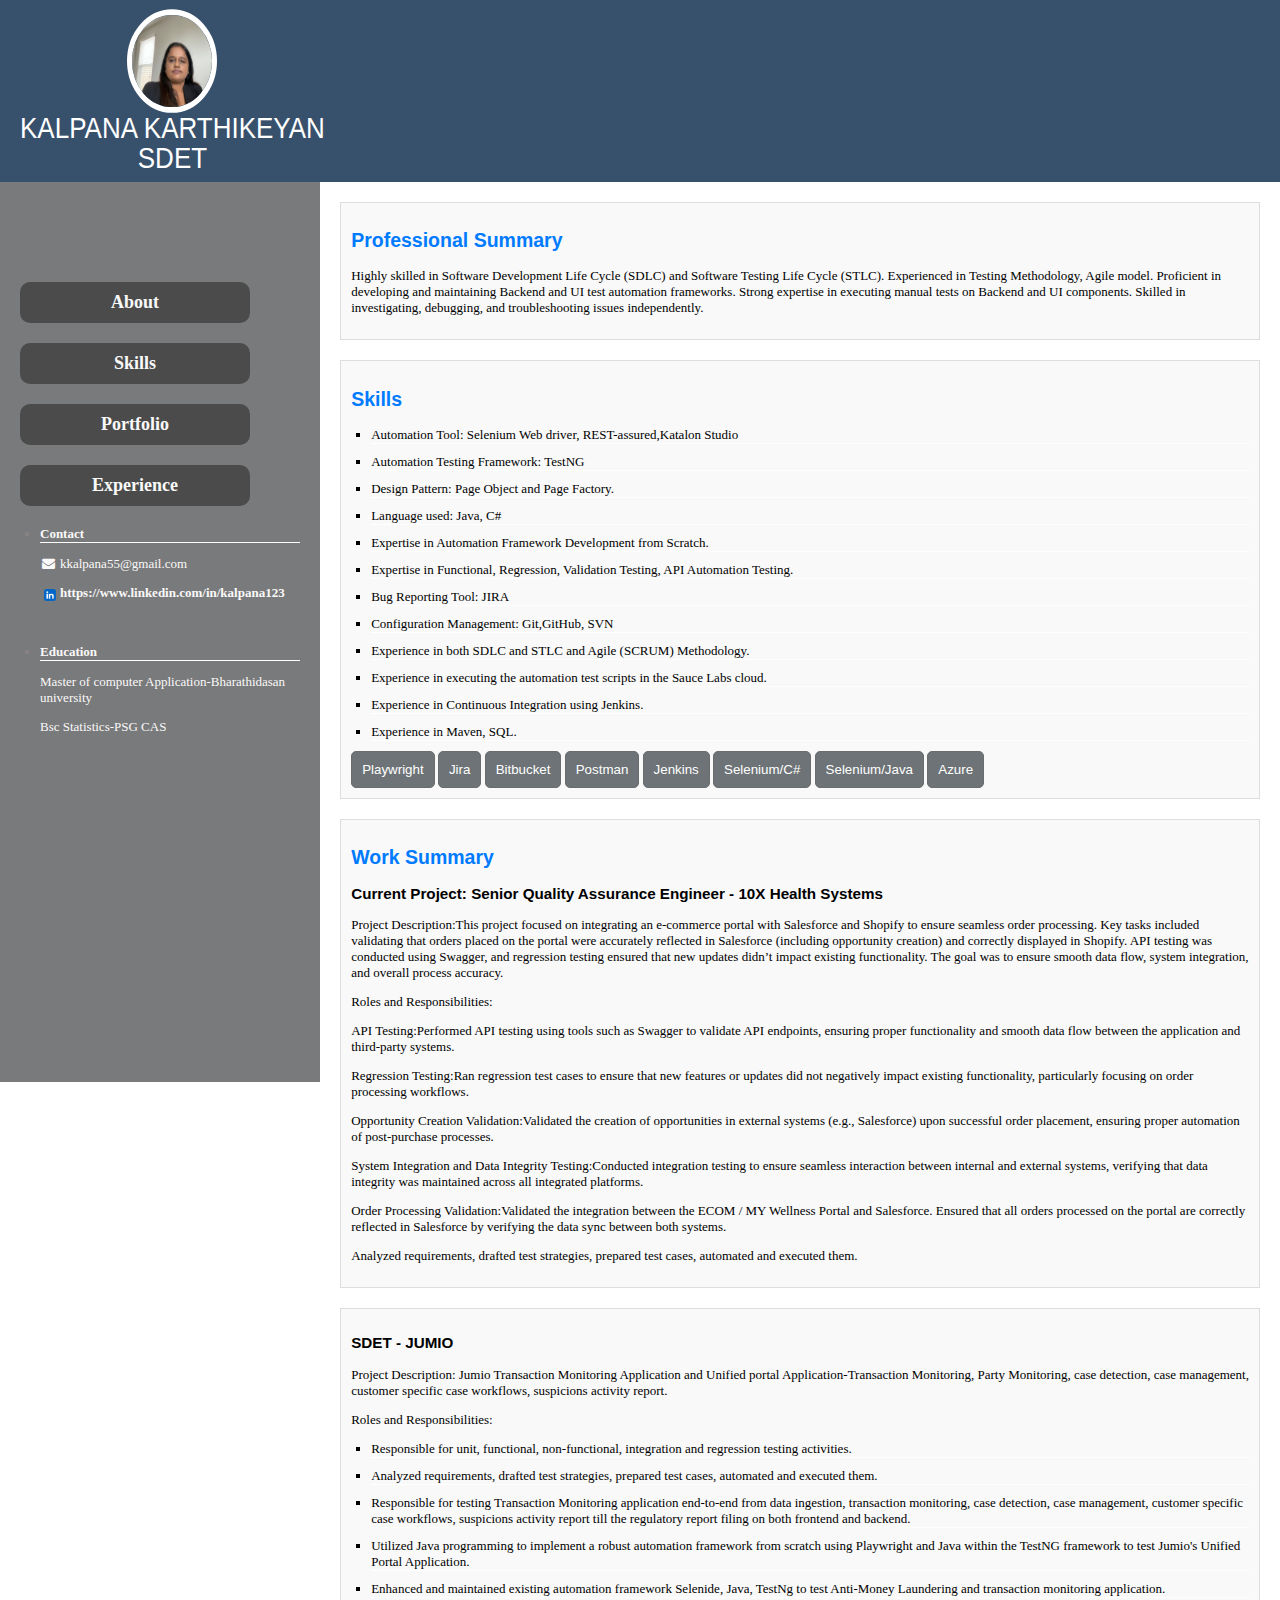
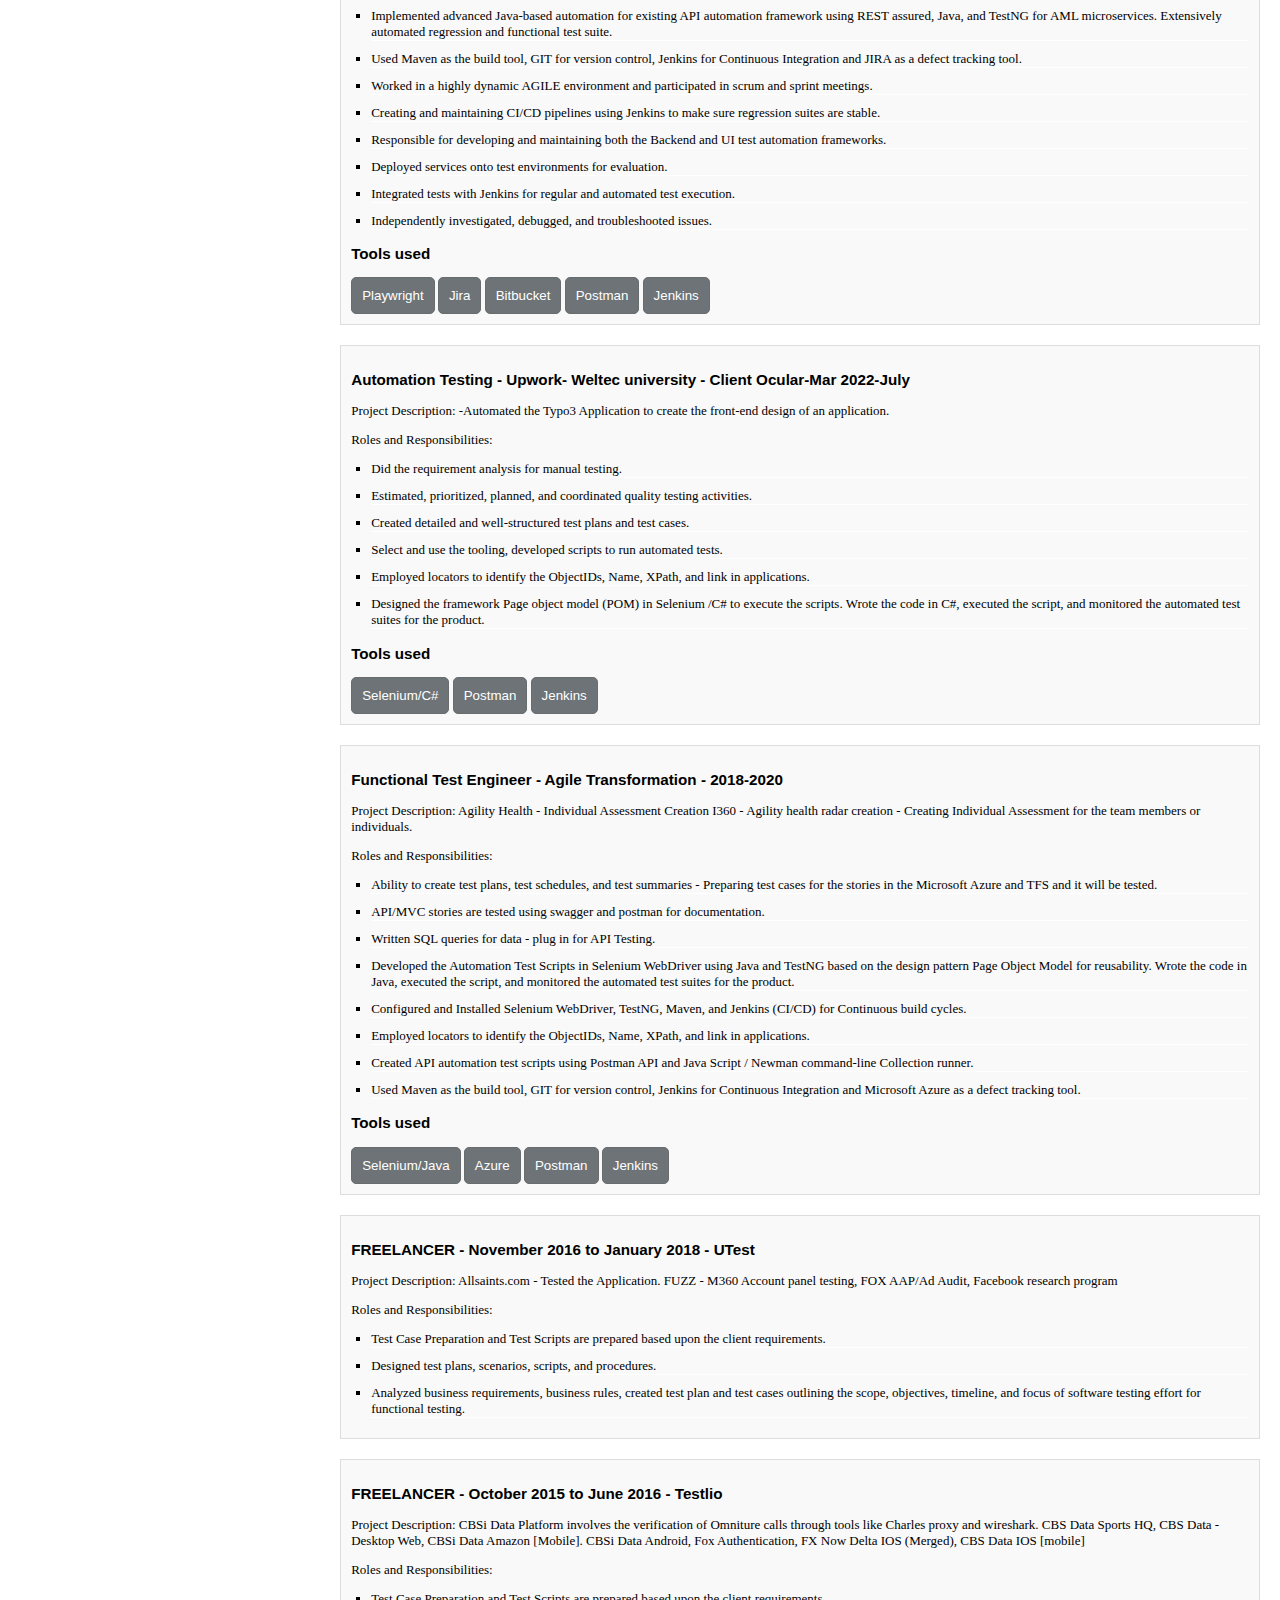
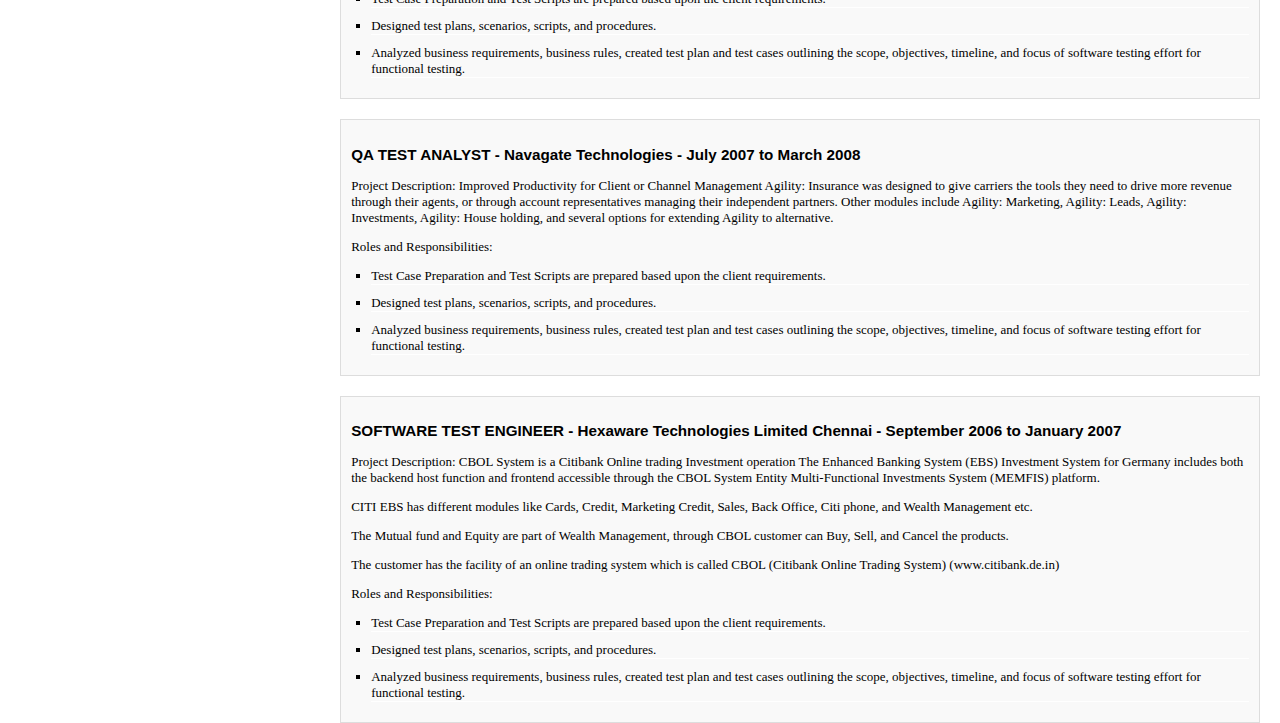
<file: index.html>
<!DOCTYPE html>
<html lang="en">
<head>
    <meta charset="UTF-8">
    <meta name="viewport" content="width=device-width, initial-scale=1.0">
    <link href="style.css" rel="stylesheet">
    <link rel="stylesheet" href="https://cdnjs.cloudflare.com/ajax/libs/font-awesome/4.7.0/css/font-awesome.min.css">

    <title>Kalpana Karthikeyan - Resume</title>
    <style>
       
        .header {
            background-color: #37506c;
            color: #fff;
            text-align: center;
            padding: 20px;
        }
        
        .section {
            margin: 20px;
            padding: 10px;
            border: 1px solid #ddd;
            background-color: #f9f9f9;
        }
        h2 {
            color: #007BFF;
        }
        ul {
            list-style-type: square;
            margin-left: 20px;
        }
    </style>
   
</head>
<body>
<page>
  
    <div class="header" >
        <h1>
            <img src="kalpana.jpg" alt="Kalpana's Image" style="display: block; margin: 0 auto;text-align: center;  border-radius: 50%;"> 
            Kalpana Karthikeyan<br>
            SDET
        </h1>
      
           
        
    </div>


    <div class="container">
      
        
    <div class="container">
        <!-- Sidebar menu -->
        <div class="sidebar" id="sidebar">
        
            <div class="menu-toggle" onclick="toggleMenu()">
                
                  
                </div>
                <div class="menu-items" id="menuItems">
                    <br>  <br>  <br>  <br>  <br>
                    <a class="nav-link" href="#" onclick="showContent('about')" style="color:#f9f9f9" >About</a>
                    <a class="nav-link" href="#" onclick="showContent('skills')" style="color:#f9f9f9" >Skills</a>
                    <a class="nav-link" href="#" onclick="showContent('portfolio')" style="color:#f9f9f9">Portfolio</a>
                    <a class="nav-link" href="#" onclick="showContent('experience')" style="color:#f9f9f9">Experience</a>
                </div>

                <ul class="menu.special-list">
                    <li ><a style="color:#f9f9f9"href="#">Contact</a></li>
                    <p style="color:#f9f9f9"><i class="fa fa-envelope fa-fw w3-margin-right w3-large w3-text-teal"></i> kkalpana55@gmail.com</p>
                    <p style="color: #f9f9f9; display: flex; align-items: left; flex-direction: row;">
                         <img style="border: none; width: 20px; height: 20px; margin-right: 0px;" src="linkedin-logo-linkedin-icon-transparent-free-png.webp" alt="LinkedIn Icon">
                        <a href="https://www.linkedin.com/in/kalpana123" target="_blank" style="color: #f9f9f9; text-decoration: none ; overflow-wrap: break-word;">https://www.linkedin.com/in/kalpana123</a>
                    </p>
                    <li><a style="color:#f9f9f9" href="#">Education</a></li>
                    <p style="color:#f9f9f9" >  Master of computer Application-Bharathidasan university</p>
                    <p style="color:#f9f9f9" >Bsc Statistics-PSG CAS</p>
                    </ul>
            </div>
     

<script>
    function toggleMenu() {
    var sidebar = document.getElementById("sidebar");
    sidebar.classList.toggle("open");
}
</script>
     

   
        <div id="content-container">
            
                <div class="section">
                    <p><h2>Professional Summary</h2>
                               
                        Highly skilled in Software Development Life Cycle (SDLC) and Software Testing Life Cycle (STLC).
                        Experienced in Testing Methodology, Agile model. Proficient in developing and maintaining Backend and UI test automation frameworks.
                        Strong expertise in executing manual tests on Backend and UI components. Skilled in investigating, debugging, and troubleshooting issues independently.
                    </p>
                </div>
                    <div class="section">
                    <h2>Skills</h2>
                    <ul>
                        <li>Automation Tool: Selenium Web driver, REST-assured,Katalon Studio</li>
                        <li>Automation Testing Framework: TestNG</li>
                        <li>Design Pattern: Page Object and Page Factory.</li>
                        <li>Language used: Java, C#</li>
                        <li>Expertise in Automation Framework Development from Scratch.</li>
                        <li>Expertise in Functional, Regression, Validation Testing, API Automation Testing.</li>
                        <li>Bug Reporting Tool: JIRA</li>
                        <li>Configuration Management: Git,GitHub, SVN</li>
                        <li>Experience in both SDLC and STLC and Agile (SCRUM) Methodology.</li>
                        <li>Experience in executing the automation test scripts in the Sauce Labs cloud.</li>
                        <li>Experience in Continuous Integration using Jenkins.</li>
                        <li>Experience in Maven, SQL.</li>
                    </ul> 
                                                                      
                            
                             
                            <button class="icon-button experience-item">
                                Playwright
                            </button>
                                <button class="icon-button experience-item">
                              Jira
                            </button>
                                <button class="icon-button experience-item">
                              Bitbucket
                            </button>
                            <button class="icon-button experience-item">
                              Postman
                            </button>
                            <button class="icon-button experience-item">
                              Jenkins
                            </button>
                            <button class="icon-button experience-item">
                                 Selenium/C#
                            </button>
                            <button class="icon-button experience-item">
                                Selenium/Java
                            </button>
                                <button class="icon-button experience-item">
                               Azure
                            </button>
                                                   
                        </ul>
                                          
                    </div>
                    <div class="section">
                    <h2>Work Summary</h2>  
                    <h3>Current Project: Senior Quality Assurance Engineer - 10X Health Systems</h3>
                                <p>Project Description:This project focused on integrating an e-commerce portal with Salesforce and Shopify to ensure seamless order processing. Key tasks included validating that orders placed on the portal were accurately reflected in Salesforce (including opportunity creation) and correctly displayed in Shopify. API testing was conducted using Swagger, and regression testing ensured that new updates didn’t impact existing functionality. The goal was to ensure smooth data flow, system integration, and overall process accuracy.
                                 </p>
                                <p>Roles and Responsibilities:</p>
                                <p>API Testing:Performed API testing using tools such as Swagger to validate API endpoints, ensuring proper functionality and smooth data flow between the application and third-party systems.</p>
                                <p>Regression Testing:Ran regression test cases to ensure that new features or updates did not negatively impact existing functionality, particularly focusing on order processing workflows.</p>
                                 <p>Opportunity Creation Validation:Validated the creation of opportunities in external systems (e.g., Salesforce) upon successful order placement, ensuring proper automation of post-purchase processes.</p>   
                                 <p>System Integration and Data Integrity Testing:Conducted integration testing to ensure seamless interaction between internal and external systems, verifying that data integrity was maintained across all integrated platforms.</p>   
                             
            <p>Order Processing Validation:Validated the integration between the ECOM / MY Wellness Portal and Salesforce. Ensured that all orders processed on the portal are correctly reflected in Salesforce by verifying the data sync between both systems.</p>
            <p>Analyzed requirements, drafted test strategies, prepared test cases, automated and executed them.</p>
            
         
            
                            </div>   <div class="section" >                         
                                     <h3>SDET - JUMIO</h3>
                                <p>Project Description: Jumio Transaction Monitoring Application and Unified portal Application-Transaction Monitoring, Party Monitoring, case detection, case management, customer specific case workflows, suspicions activity report.</p>
                                <p>Roles and Responsibilities:</p>
                    <ul>
                    <li>Responsible for unit, functional, non-functional, integration and regression testing activities.</li>
            <li>Analyzed requirements, drafted test strategies, prepared test cases, automated and executed them.</li>
            <li>Responsible for testing Transaction Monitoring application end-to-end from data ingestion, transaction monitoring, case detection, case management, customer specific case workflows, suspicions activity report till the regulatory report filing on both frontend and backend.</li>
            <li>Utilized Java programming to implement a robust automation framework from scratch using Playwright and Java within the TestNG framework to test Jumio's Unified Portal Application.</li>
            <li>Enhanced and maintained existing automation framework Selenide, Java, TestNg to test Anti-Money Laundering and transaction monitoring application.</li>
            <li>Implemented advanced Java-based automation for existing API automation framework using REST assured, Java, and TestNG for AML microservices. Extensively automated regression and functional test suite.</li>
            <li>Used Maven as the build tool, GIT for version control, Jenkins for Continuous Integration and JIRA as a defect tracking tool.</li>
            <li>Worked in a highly dynamic AGILE environment and participated in scrum and sprint meetings.</li>
            <li>Creating and maintaining CI/CD pipelines using Jenkins to make sure regression suites are stable.</li>
            <li>Responsible for developing and maintaining both the Backend and UI test automation frameworks.</li>
            <li>Deployed services onto test environments for evaluation.</li>
            <li>Integrated tests with Jenkins for regular and automated test execution.</li>
            <li>Independently investigated, debugged, and troubleshooted issues.</li>
        </ul>
            <h3>Tools used</h3>
            <button class="icon-button experience-item">
               Playwright
            </button>
                <button class="icon-button experience-item">
               Jira
            </button>
                <button class="icon-button experience-item">
               Bitbucket
            </button>
            <button class="icon-button experience-item">
                 Postman
            </button>
            <button class="icon-button experience-item">
               Jenkins
            </button>
        </div>



            <div class="section" >
        
        <h3>Automation Testing - Upwork- Weltec university - Client Ocular-Mar 2022-July</h3>
        <p>Project Description: -Automated the Typo3 Application to create the front-end design of an application.</p>
        <p>Roles and Responsibilities:</p>
        <ul>
            <li>Did the requirement analysis for manual testing.</li>
            <li>Estimated, prioritized, planned, and coordinated quality testing activities.</li>
            <li>Created detailed and well-structured test plans and test cases.</li>
            <li>Select and use the tooling, developed scripts to run automated tests.</li>
            <li>Employed locators to identify the ObjectIDs, Name, XPath, and link in applications.</li>
            <li>Designed the framework Page object model (POM) in Selenium /C# to execute the scripts. Wrote the code in C#, executed the script, and monitored the automated test suites for the product.</li>
        </ul>
        <h3>Tools used</h3>
        <button class="icon-button experience-item">
            Selenium/C#
        </button>
          
        <button class="icon-button experience-item">
          Postman
        </button>
        <button class="icon-button experience-item">
          Jenkins
        </button>
    </div>

    <div class="section">
        <h3>Functional Test Engineer - Agile Transformation - 2018-2020</h3>
        <p>Project Description: Agility Health - Individual Assessment Creation I360 -  Agility health radar creation - Creating Individual Assessment for the team members or individuals.</p>
        <p>Roles and Responsibilities:</p>
        <ul>
            <li>Ability to create test plans, test schedules, and test summaries - Preparing test cases for the stories in the Microsoft Azure and TFS and it will be tested.</li>
            <li>API/MVC stories are tested using swagger and postman for documentation.</li>
            <li>Written SQL queries for data - plug in for API Testing.</li>
            <li>Developed the Automation Test Scripts in Selenium WebDriver using Java and TestNG based on the design pattern Page Object Model for reusability. Wrote the code in Java, executed the script, and monitored the automated test suites for the product.</li>
            <li>Configured and Installed Selenium WebDriver, TestNG, Maven, and Jenkins (CI/CD) for Continuous build cycles.</li>
            <li>Employed locators to identify the ObjectIDs, Name, XPath, and link in applications.</li>
            <li>Created API automation test scripts using Postman API and Java Script / Newman command-line Collection runner.</li>
            <li>Used Maven as the build tool, GIT for version control, Jenkins for Continuous Integration and Microsoft Azure as a defect tracking tool.</li>
        </ul>
        <h3>Tools used</h3>
        <button class="icon-button experience-item">
           Selenium/Java
        </button>
            <button class="icon-button experience-item">
           Azure
        </button>
        <button class="icon-button experience-item">
             Postman
        </button>
        <button class="icon-button experience-item">
        Jenkins
    </div>
</page>
<page>
    <div class="section">
        <h3>FREELANCER - November 2016 to January 2018 - UTest</h3>
        <p>Project Description: Allsaints.com - Tested the Application. FUZZ - M360 Account panel testing, FOX AAP/Ad Audit, Facebook research program</p>
        <p>Roles and Responsibilities:</p>
        <ul>
            <li>Test Case Preparation and Test Scripts are prepared based upon the client requirements.</li>
            <li>Designed test plans, scenarios, scripts, and procedures.</li>
            <li>Analyzed business requirements, business rules, created test plan and test cases outlining the scope, objectives, timeline, and focus of software testing effort for functional testing.</li>
        </ul>
    </div>
    <div class="section">
        <h3>FREELANCER - October 2015 to June 2016 - Testlio</h3>
        <p>Project Description: CBSi Data Platform involves the verification of Omniture calls through tools like Charles proxy and wireshark. CBS Data Sports HQ, CBS Data - Desktop Web, CBSi Data Amazon [Mobile]. CBSi Data Android, Fox Authentication, FX Now Delta IOS (Merged), CBS Data IOS [mobile]</p>
        <p>Roles and Responsibilities:</p>
        <ul>
            <li>Test Case Preparation and Test Scripts are prepared based upon the client requirements.</li>
            <li>Designed test plans, scenarios, scripts, and procedures.</li>
            <li>Analyzed business requirements, business rules, created test plan and test cases outlining the scope, objectives, timeline, and focus of software testing effort for functional testing.</li>
        </ul>
    </div>
    <div class="section">
        <h3>QA TEST ANALYST - Navagate Technologies - July 2007 to March 2008</h3>
        <p>Project Description: Improved Productivity for Client or Channel Management Agility: Insurance was designed to give carriers the tools they need to drive more revenue through their agents, or through account representatives managing their independent partners. Other modules include Agility: Marketing, Agility: Leads, Agility: Investments, Agility: House holding, and several options for extending Agility to alternative.</p>
        <p>Roles and Responsibilities:</p>
        <ul>
            <li>Test Case Preparation and Test Scripts are prepared based upon the client requirements.</li>
            <li>Designed test plans, scenarios, scripts, and procedures.</li>
            <li>Analyzed business requirements, business rules, created test plan and test cases outlining the scope, objectives, timeline, and focus of software testing effort for functional testing.</li>
        </ul>
    </div>
    <div class="section">
        <h3>SOFTWARE TEST ENGINEER - Hexaware Technologies Limited Chennai - September 2006 to January 2007</h3>
        <p>Project Description: CBOL System is a Citibank Online trading Investment operation The Enhanced Banking System (EBS) Investment System for Germany includes both the backend host function and frontend accessible through the CBOL System Entity Multi-Functional Investments System (MEMFIS) platform.</p>
        <p>CITI EBS has different modules like Cards, Credit, Marketing Credit, Sales, Back Office, Citi phone, and Wealth Management etc.</p>
        <p>The Mutual fund and Equity are part of Wealth Management, through CBOL customer can Buy, Sell, and Cancel the products.</p>
        <p>The customer has the facility of an online trading system which is called CBOL (Citibank Online Trading System) (www.citibank.de.in)</p>
        <p>Roles and Responsibilities:</p>
        <ul>
            <li>Test Case Preparation and Test Scripts are prepared based upon the client requirements.</li>
            <li>Designed test plans, scenarios, scripts, and procedures.</li>
            <li>Analyzed business requirements, business rules, created test plan and test cases outlining the scope, objectives, timeline, and focus of software testing effort for functional testing.</li>
        </ul>  
                       
                    
</div>
</div>
</div>
                <script>
                    function showContent(page) {
                        var contentContainer = document.getElementById('content-container');
                        var content = '';
            
                        switch (page) {
                           
                                                               
            
                            case 'skills':
                                content =   `
                                    <div class="section">
                                    <h2> Professional Skills<h2>
                                        <ul>
                                        <li>SQA Testing & Methodologies: <progress value="80" max="100"></progress></li>
                                         <li>QA & QC Standards: <progress value="75" max="100"></progress></li>
                                         <li>Testing Automation: <progress value="85" max="100"></progress></li>
                                        <li>Manual Testing: <progress value="90" max="100"></progress></li>
                                        <li>Troubleshooting: <progress value="80" max="100"></progress></li>
                                         <li>Complex Problem Solving: <progress value="80" max="100"></progress></li>
                                        <li>Designing Test Scripts: <progress value="85" max="100"></progress></li>
                                        <li>Test Results Analysis: <progress value="80" max="100"></progress></li>
                                        <li>End-to-End Testing: <progress value="80" max="100"></progress></li>
                                        </ul>
                                        </div>
                                         <div class="section">
                                        <h2>Core Technology skills</h2>                                                           
                                        <ul>
                                        <li>Automation Tool: Selenium Web driver, REST-assured.</li>
                                        <li>Automation Testing Framework: TestNG</li>
                                        <li>Design Pattern: Page Object and Page Factory.</li>
                                        <li>Language used: Java, C#</li>
                                        <li>Expertise in Automation Framework Development from Scratch.</li>
                                        <li>Expertise in Functional, Regression, Validation Testing, API Automation Testing.</li>
                                        <li>Bug Reporting Tool: JIRA</li>
                                        <li>Configuration Management: Git,Github, SVN</li>
                                        <li>Experience in both SDLC and STLC and Agile (SCRUM) Methodology.</li>
                                        <li>Experience in executing the automation test scripts in the Sauce Labs cloud.</li>
                                        <li>Experience in Continuous Integration using Jenkins.</li>
                                        <li>Experience in Maven, SQL.</li>
                                        </ul>
                             
                            <button class="icon-button experience-item">
                                Playwright
                            </button>
                                <button class="icon-button experience-item">
                              Jira
                            </button>
                                <button class="icon-button experience-item">
                              Bitbucket
                            </button>
                            <button class="icon-button experience-item">
                              Postman
                            </button>
                            <button class="icon-button experience-item">
                              Jenkins
                            </button>
                            <button class="icon-button experience-item">
                                 Selenium/C#
                            </button>
                            <button class="icon-button experience-item">
                                Selenium/Java
                            </button>
                                <button class="icon-button experience-item">
                               Azure
                            </button>
                            <button class="icon-button experience-item">
                               GITHUB
                            </button>
                            <button class="icon-button experience-item">
                               Javascript
                            </button>
                       
                        </ul>
                       </div>
                                    `;
                                break;
            
                            // Add more cases for other pages if needed
            
                            case 'portfolio':
                                content = ` 
                                <div class="section">
    <h2>Implemented automation framework from scratch using Playwright, Java</h2>
    <ul>
        <li>Responsible for testing Transaction Monitoring application end-to-end from data ingestion, transaction monitoring, case detection, case management, customer-specific case workflows, suspicions activity report till the regulatory report filing on both frontend and backend.</li>
    </ul>
    <img src="jumioscreenshot.png" height="5px" width="10px" alt="Screenshot">
</div>

<div class="section">
    <h2>Created test plans, test schedules, and test summaries - Prepared test cases for the stories in Microsoft Azure and TFS, and it will be tested.</h2>
    <ul>
        <li>API/MVC stories are tested using Swagger and Postman for documentation.</li>
        <li>Written SQL queries for data - plug-in for API Testing.</li>
        <li>Developed the Automation Test Scripts in Selenium WebDriver using Java and TestNG based on the design pattern Page Object Model for reusability. Wrote the code in Java, executed the script, and monitored the automated test suites for the product.</li>
    </ul>
    <img src="agiletransformation.png" height="5px" width="10px" alt="Agile Transformation">
</div>
<div class="section">
    <h2> Certifications</h2>

    <img src="certificate1.jpg.png" height="5px" width="10px" alt="testingcerficates">
    <img src="certificate2.png" height="5px" width="10px" alt="testingcerficates">
    <img src="Github.jpg.png" height="5px" width="10px" alt="testingcerficates">
    <img src="certificate3.jpg.png" height="5px" width="10px" alt="testingcerficates">
   `;
                                
                             
                                break;

                            case 'experience':
                                content = ` <div class="section"> <h2>Work Summary</h2>    
                               
                                <h3>Current Project: Senior Quality Assurance Engineer - 10X Health Systems</h3>
                                <p>Project Description:This project focused on integrating an e-commerce portal with Salesforce and Shopify to ensure seamless order processing. Key tasks included validating that orders placed on the portal were accurately reflected in Salesforce (including opportunity creation) and correctly displayed in Shopify. API testing was conducted using Swagger, and regression testing ensured that new updates didn’t impact existing functionality. The goal was to ensure smooth data flow, system integration, and overall process accuracy.
                                 </p>
                                <p>Roles and Responsibilities:</p>
                                <p>API Testing:Performed API testing using tools such as Swagger to validate API endpoints, ensuring proper functionality and smooth data flow between the application and third-party systems.</p>
                                <p>Regression Testing:Ran regression test cases to ensure that new features or updates did not negatively impact existing functionality, particularly focusing on order processing workflows.</p>
                                 <p>Opportunity Creation Validation:Validated the creation of opportunities in external systems (e.g., Salesforce) upon successful order placement, ensuring proper automation of post-purchase processes.</p>   
                                 <p>System Integration and Data Integrity Testing:Conducted integration testing to ensure seamless interaction between internal and external systems, verifying that data integrity was maintained across all integrated platforms.</p>   
                             
            <p>Order Processing Validation:Validated the integration between the ECOM / MY Wellness Portal and Salesforce. Ensured that all orders processed on the portal are correctly reflected in Salesforce by verifying the data sync between both systems.</p>
            <p>Analyzed requirements, drafted test strategies, prepared test cases, automated and executed them.</p>
            
         
            
                            </div>   <div class="section" >                         
                                     <h3>SDET - JUMIO</h3>
                                <p>Project Description: Jumio Transaction Monitoring Application and Unified portal Application-Transaction Monitoring, Party Monitoring, case detection, case management, customer specific case workflows, suspicions activity report.</p>
                                <p>Roles and Responsibilities:</p>
                    <ul>
                    <li>Responsible for unit, functional, non-functional, integration and regression testing activities.</li>
            <li>Analyzed requirements, drafted test strategies, prepared test cases, automated and executed them.</li>
            <li>Responsible for testing Transaction Monitoring application end-to-end from data ingestion, transaction monitoring, case detection, case management, customer specific case workflows, suspicions activity report till the regulatory report filing on both frontend and backend.</li>
            <li>Utilized Java programming to implement a robust automation framework from scratch using Playwright and Java within the TestNG framework to test Jumio's Unified Portal Application.</li>
            <li>Enhanced and maintained existing automation framework Selenide, Java, TestNg to test Anti-Money Laundering and transaction monitoring application.</li>
            <li>Implemented advanced Java-based automation for existing API automation framework using REST assured, Java, and TestNG for AML microservices. Extensively automated regression and functional test suite.</li>
            <li>Used Maven as the build tool, GIT for version control, Jenkins for Continuous Integration and JIRA as a defect tracking tool.</li>
            <li>Worked in a highly dynamic AGILE environment and participated in scrum and sprint meetings.</li>
            <li>Creating and maintaining CI/CD pipelines using Jenkins to make sure regression suites are stable.</li>
            <li>Responsible for developing and maintaining both the Backend and UI test automation frameworks.</li>
            <li>Deployed services onto test environments for evaluation.</li>
            <li>Integrated tests with Jenkins for regular and automated test execution.</li>
            <li>Independently investigated, debugged, and troubleshooted issues.</li>
        </ul>
            <h3>Tools used</h3>
            <button class="icon-button experience-item">
               Playwright
            </button>
                <button class="icon-button experience-item">
               Jira
            </button>
                <button class="icon-button experience-item">
               Bitbucket
            </button>
            <button class="icon-button experience-item">
                 Postman
            </button>
            <button class="icon-button experience-item">
               Jenkins
            </button>
        </div>



            <div class="section" >
        
        <h3>Automation Testing - Upwork- Weltec university - Client Ocular-Mar 2022-July</h3>
        <p>Project Description: -Automated the Typo3 Application to create the front-end design of an application.</p>
        <p>Roles and Responsibilities:</p>
        <ul>
            <li>Did the requirement analysis for manual testing.</li>
            <li>Estimated, prioritized, planned, and coordinated quality testing activities.</li>
            <li>Created detailed and well-structured test plans and test cases.</li>
            <li>Select and use the tooling, developed scripts to run automated tests.</li>
            <li>Employed locators to identify the ObjectIDs, Name, XPath, and link in applications.</li>
            <li>Designed the framework Page object model (POM) in Selenium /C# to execute the scripts. Wrote the code in C#, executed the script, and monitored the automated test suites for the product.</li>
        </ul>
        <h3>Tools used</h3>
        <button class="icon-button experience-item">
            Selenium/C#
        </button>
          
        <button class="icon-button experience-item">
          Postman
        </button>
        <button class="icon-button experience-item">
          Jenkins
        </button>
    </div>

    <div class="section">
        <h3>Functional Test Engineer - Agile Transformation - 2018-2020</h3>
        <p>Project Description: Agility Health - Individual Assessment Creation I360 -  Agility health radar creation - Creating Individual Assessment for the team members or individuals.</p>
        <p>Roles and Responsibilities:</p>
        <ul>
            <li>Ability to create test plans, test schedules, and test summaries - Preparing test cases for the stories in the Microsoft Azure and TFS and it will be tested.</li>
            <li>API/MVC stories are tested using swagger and postman for documentation.</li>
            <li>Written SQL queries for data - plug in for API Testing.</li>
            <li>Developed the Automation Test Scripts in Selenium WebDriver using Java and TestNG based on the design pattern Page Object Model for reusability. Wrote the code in Java, executed the script, and monitored the automated test suites for the product.</li>
            <li>Configured and Installed Selenium WebDriver, TestNG, Maven, and Jenkins (CI/CD) for Continuous build cycles.</li>
            <li>Employed locators to identify the ObjectIDs, Name, XPath, and link in applications.</li>
            <li>Created API automation test scripts using Postman API and Java Script / Newman command-line Collection runner.</li>
            <li>Used Maven as the build tool, GIT for version control, Jenkins for Continuous Integration and Microsoft Azure as a defect tracking tool.</li>
        </ul>
        <h3>Tools used</h3>
        <button class="icon-button experience-item">
           Selenium/Java
        </button>
            <button class="icon-button experience-item">
           Azure
        </button>
        <button class="icon-button experience-item">
             Postman
        </button>
        <button class="icon-button experience-item">
        Jenkins
    </div>
</page>
<page>
    <div class="section">
        <h3>FREELANCER - November 2016 to January 2018 - UTest</h3>
        <p>Project Description: Allsaints.com - Tested the Application. FUZZ - M360 Account panel testing, FOX AAP/Ad Audit, Facebook research program</p>
        <p>Roles and Responsibilities:</p>
        <ul>
            <li>Test Case Preparation and Test Scripts are prepared based upon the client requirements.</li>
            <li>Designed test plans, scenarios, scripts, and procedures.</li>
            <li>Analyzed business requirements, business rules, created test plan and test cases outlining the scope, objectives, timeline, and focus of software testing effort for functional testing.</li>
        </ul>
    </div>
    <div class="section">
        <h3>FREELANCER - October 2015 to June 2016 - Testlio</h3>
        <p>Project Description: CBSi Data Platform involves the verification of Omniture calls through tools like Charles proxy and wireshark. CBS Data Sports HQ, CBS Data - Desktop Web, CBSi Data Amazon [Mobile]. CBSi Data Android, Fox Authentication, FX Now Delta IOS (Merged), CBS Data IOS [mobile]</p>
        <p>Roles and Responsibilities:</p>
        <ul>
            <li>Test Case Preparation and Test Scripts are prepared based upon the client requirements.</li>
            <li>Designed test plans, scenarios, scripts, and procedures.</li>
            <li>Analyzed business requirements, business rules, created test plan and test cases outlining the scope, objectives, timeline, and focus of software testing effort for functional testing.</li>
        </ul>
    </div>
    <div class="section">
        <h3>QA TEST ANALYST - Navagate Technologies - July 2007 to March 2008</h3>
        <p>Project Description: Improved Productivity for Client or Channel Management Agility: Insurance was designed to give carriers the tools they need to drive more revenue through their agents, or through account representatives managing their independent partners. Other modules include Agility: Marketing, Agility: Leads, Agility: Investments, Agility: House holding, and several options for extending Agility to alternative.</p>
        <p>Roles and Responsibilities:</p>
        <ul>
            <li>Test Case Preparation and Test Scripts are prepared based upon the client requirements.</li>
            <li>Designed test plans, scenarios, scripts, and procedures.</li>
            <li>Analyzed business requirements, business rules, created test plan and test cases outlining the scope, objectives, timeline, and focus of software testing effort for functional testing.</li>
        </ul>
    </div>
    <div class="section">
        <h3>SOFTWARE TEST ENGINEER - Hexaware Technologies Limited Chennai - September 2006 to January 2007</h3>
        <p>Project Description: CBOL System is a Citibank Online trading Investment operation The Enhanced Banking System (EBS) Investment System for Germany includes both the backend host function and frontend accessible through the CBOL System Entity Multi-Functional Investments System (MEMFIS) platform.</p>
        <p>CITI EBS has different modules like Cards, Credit, Marketing Credit, Sales, Back Office, Citi phone, and Wealth Management etc.</p>
        <p>The Mutual fund and Equity are part of Wealth Management, through CBOL customer can Buy, Sell, and Cancel the products.</p>
        <p>The customer has the facility of an online trading system which is called CBOL (Citibank Online Trading System) (www.citibank.de.in)</p>
        <p>Roles and Responsibilities:</p>
        <ul>
            <li>Test Case Preparation and Test Scripts are prepared based upon the client requirements.</li>
            <li>Designed test plans, scenarios, scripts, and procedures.</li>
            <li>Analyzed business requirements, business rules, created test plan and test cases outlining the scope, objectives, timeline, and focus of software testing effort for functional testing.</li>
        </ul>
    </div>
</div>
</div> `;


                                break;
                                case 'about':
                                content = `<div class="section"><p><h2>Professional Summary</h2>
                                
                                        Highly skilled in Software Development Life Cycle (SDLC) and Software Testing Life Cycle (STLC).
                                        Experienced in Testing Methodology, Agile model. Proficient in developing and maintaining Backend and UI test automation frameworks.
                                        Strong expertise in executing manual tests on Backend and UI components. Skilled in investigating, debugging, and troubleshooting issues independently.
                                    </p></div>
                                    <div class="section">
                                    <h2>Skills</h2>
                                    <ul>
                                        <li>Automation Tool: Selenium Web driver, REST-assured.</li>
                                        <li>Automation Testing Framework: TestNG</li>
                                        <li>Design Pattern: Page Object and Page Factory.</li>
                                        <li>Language used: Java, C#</li>
                                        <li>Expertise in Automation Framework Development from Scratch.</li>
                                        <li>Expertise in Functional, Regression, Validation Testing, API Automation Testing.</li>
                                        <li>Bug Reporting Tool: JIRA</li>
                                        <li>Configuration Management: Git, SVN</li>
                                        <li>Experience in both SDLC and STLC and Agile (SCRUM) Methodology.</li>
                                        <li>Experience in executing the automation test scripts in the Sauce Labs cloud.</li>
                                        <li>Experience in Continuous Integration using Jenkins.</li>
                                        <li>Experience in Maven, SQL.</li>
                                    </ul> 
                                    <button class="icon-button experience-item">
                                Playwright
                            </button>
                                <button class="icon-button experience-item">
                              Jira
                            </button>
                                <button class="icon-button experience-item">
                              Bitbucket
                            </button>
                            <button class="icon-button experience-item">
                              Postman
                            </button>
                            <button class="icon-button experience-item">
                              Jenkins
                            </button>
                            <button class="icon-button experience-item">
                                 Selenium/C#
                            </button>
                            <button class="icon-button experience-item">
                                Selenium/Java
                            </button>
                                <button class="icon-button experience-item">
                               Azure
                            </button>
                        </button>
                                <button class="icon-button experience-item">
                               GITHUB
                            </button>
                            <button class="icon-button experience-item">
                               Javascript
                            </button>
                                    </div>
                                    <div class="section">
                                    <h2>Work Summary</h2>    
                                       <h3>Current Project: Senior Quality Assurance Engineer - 10X Health Systems</h3>
                                <p>Project Description:This project focused on integrating an e-commerce portal with Salesforce and Shopify to ensure seamless order processing. Key tasks included validating that orders placed on the portal were accurately reflected in Salesforce (including opportunity creation) and correctly displayed in Shopify. API testing was conducted using Swagger, and regression testing ensured that new updates didn’t impact existing functionality. The goal was to ensure smooth data flow, system integration, and overall process accuracy.
                                 </p>
                                <p>Roles and Responsibilities:</p>
                                <p>API Testing:Performed API testing using tools such as Swagger to validate API endpoints, ensuring proper functionality and smooth data flow between the application and third-party systems.</p>
                                <p>Regression Testing:Ran regression test cases to ensure that new features or updates did not negatively impact existing functionality, particularly focusing on order processing workflows.</p>
                                 <p>Opportunity Creation Validation:Validated the creation of opportunities in external systems (e.g., Salesforce) upon successful order placement, ensuring proper automation of post-purchase processes.</p>   
                                 <p>System Integration and Data Integrity Testing:Conducted integration testing to ensure seamless interaction between internal and external systems, verifying that data integrity was maintained across all integrated platforms.</p>   
                             
            <p>Order Processing Validation:Validated the integration between the ECOM / MY Wellness Portal and Salesforce. Ensured that all orders processed on the portal are correctly reflected in Salesforce by verifying the data sync between both systems.</p>
            <p>Analyzed requirements, drafted test strategies, prepared test cases, automated and executed them.</p>
            
         
            
                            </div> <div class="section">
                                     <h3>SDET - JUMIO</h3>
                                <p>Project Description: Jumio Transaction Monitoring Application and Unified portal Application-Transaction Monitoring, Party Monitoring, case detection, case management, customer specific case workflows, suspicions activity report.</p>
                                <p>Roles and Responsibilities:</p>
                    <ul>
                    <li>Responsible for unit, functional, non-functional, integration and regression testing activities.</li>
            <li>Analyzed requirements, drafted test strategies, prepared test cases, automated and executed them.</li>
            <li>Responsible for testing Transaction Monitoring application end-to-end from data ingestion, transaction monitoring, case detection, case management, customer specific case workflows, suspicions activity report till the regulatory report filing on both frontend and backend.</li>
            <li>Utilized Java programming to implement a robust automation framework from scratch using Playwright and Java within the TestNG framework to test Jumio's Unified Portal Application.</li>
            <li>Enhanced and maintained existing automation framework Selenide, Java, TestNg to test Anti-Money Laundering and transaction monitoring application.</li>
            <li>Implemented advanced Java-based automation for existing API automation framework using REST assured, Java, and TestNG for AML microservices. Extensively automated regression and functional test suite.</li>
            <li>Used Maven as the build tool, GIT for version control, Jenkins for Continuous Integration and JIRA as a defect tracking tool.</li>
            <li>Worked in a highly dynamic AGILE environment and participated in scrum and sprint meetings.</li>
            <li>Creating and maintaining CI/CD pipelines using Jenkins to make sure regression suites are stable.</li>
            <li>Responsible for developing and maintaining both the Backend and UI test automation frameworks.</li>
            <li>Deployed services onto test environments for evaluation.</li>
            <li>Integrated tests with Jenkins for regular and automated test execution.</li>
            <li>Independently investigated, debugged, and troubleshooted issues.</li>
        </ul>
            <h3>Tools used</h3>
            <button class="icon-button experience-item">
               Playwright
            </button>
                <button class="icon-button experience-item">
               Jira
            </button>
                <button class="icon-button experience-item">
               Bitbucket
            </button>
            <button class="icon-button experience-item">
                 Postman
            </button>
            <button class="icon-button experience-item">
               Jenkins
            </button>
        </div>
            <div class="section" >
        
        <h3>Automation Testing - Upwork- Weltec university - Client Ocular-Mar 2022-July</h3>
        <p>Project Description: -Automated the Typo3 Application to create the front-end design of an application.</p>
        <p>Roles and Responsibilities:</p>
        <ul>
            <li>Did the requirement analysis for manual testing.</li>
            <li>Estimated, prioritized, planned, and coordinated quality testing activities.</li>
            <li>Created detailed and well-structured test plans and test cases.</li>
            <li>Select and use the tooling, developed scripts to run automated tests.</li>
            <li>Employed locators to identify the ObjectIDs, Name, XPath, and link in applications.</li>
            <li>Designed the framework Page object model (POM) in Selenium /C# to execute the scripts. Wrote the code in C#, executed the script, and monitored the automated test suites for the product.</li>
        </ul>
        <h3>Tools used</h3>
        <button class="icon-button experience-item">
            Selenium/C#
        </button>
          
        <button class="icon-button experience-item">
          Postman
        </button>
        <button class="icon-button experience-item">
          Jenkins
        </button>
    </div>

    <div class="section">
        <h3>Functional Test Engineer - Agile Transformation - 2018-2020</h3>
        <p>Project Description: Agility Health - Individual Assessment Creation I360 - Bank of America (Client) Agility health radar creation - Creating Individual Assessment for the team members or individuals.</p>
        <p>Roles and Responsibilities:</p>
        <ul>
            <li>Ability to create test plans, test schedules, and test summaries - Preparing test cases for the stories in the Microsoft Azure and TFS and it will be tested.</li>
            <li>API/MVC stories are tested using swagger and postman for documentation.</li>
            <li>Written SQL queries for data - plug in for API Testing.</li>
            <li>Developed the Automation Test Scripts in Selenium WebDriver using Java and TestNG based on the design pattern Page Object Model for reusability. Wrote the code in Java, executed the script, and monitored the automated test suites for the product.</li>
            <li>Configured and Installed Selenium WebDriver, TestNG, Maven, and Jenkins (CI/CD) for Continuous build cycles.</li>
            <li>Employed locators to identify the ObjectIDs, Name, XPath, and link in applications.</li>
            <li>Created API automation test scripts using Postman API and Java Script / Newman command-line Collection runner.</li>
            <li>Used Maven as the build tool, GIT for version control, Jenkins for Continuous Integration and Microsoft Azure as a defect tracking tool.</li>
        </ul>
        <h3>Tools used</h3>
        <button class="icon-button experience-item">
           Selenium/Java
        </button>
            <button class="icon-button experience-item">
           Azure
        </button>
        <button class="icon-button experience-item">
             Postman
        </button>
        <button class="icon-button experience-item">
        Jenkins
    </div>
</page>
<page>
    <div class="section">
        <h3>FREELANCER - November 2016 to January 2018 - UTest</h3>
        <p>Project Description: Allsaints.com - Tested the Application. FUZZ - M360 Account panel testing, FOX AAP/Ad Audit, Facebook research program</p>
        <p>Roles and Responsibilities:</p>
        <ul>
            <li>Test Case Preparation and Test Scripts are prepared based upon the client requirements.</li>
            <li>Designed test plans, scenarios, scripts, and procedures.</li>
            <li>Analyzed business requirements, business rules, created test plan and test cases outlining the scope, objectives, timeline, and focus of software testing effort for functional testing.</li>
        </ul>
    </div>
    <div class="section">
        <h3>FREELANCER - October 2015 to June 2016 - Testlio</h3>
        <p>Project Description: CBSi Data Platform involves the verification of Omniture calls through tools like Charles proxy and wireshark. CBS Data Sports HQ, CBS Data - Desktop Web, CBSi Data Amazon [Mobile]. CBSi Data Android, Fox Authentication, FX Now Delta IOS (Merged), CBS Data IOS [mobile]</p>
        <p>Roles and Responsibilities:</p>
        <ul>
            <li>Test Case Preparation and Test Scripts are prepared based upon the client requirements.</li>
            <li>Designed test plans, scenarios, scripts, and procedures.</li>
            <li>Analyzed business requirements, business rules, created test plan and test cases outlining the scope, objectives, timeline, and focus of software testing effort for functional testing.</li>
        </ul>
    </div>
    <div class="section">
        <h3>QA TEST ANALYST - Navagate Technologies - July 2007 to March 2008</h3>
        <p>Project Description: Improved Productivity for Client or Channel Management Agility: Insurance was designed to give carriers the tools they need to drive more revenue through their agents, or through account representatives managing their independent partners. Other modules include Agility: Marketing, Agility: Leads, Agility: Investments, Agility: House holding, and several options for extending Agility to alternative.</p>
        <p>Roles and Responsibilities:</p>
        <ul>
            <li>Test Case Preparation and Test Scripts are prepared based upon the client requirements.</li>
            <li>Designed test plans, scenarios, scripts, and procedures.</li>
            <li>Analyzed business requirements, business rules, created test plan and test cases outlining the scope, objectives, timeline, and focus of software testing effort for functional testing.</li>
        </ul>
    </div>
    <div class="section">
        <h3>SOFTWARE TEST ENGINEER - Hexaware Technologies Limited Chennai - September 2006 to January 2007</h3>
        <p>Project Description: CBOL System is a Citibank Online trading Investment operation The Enhanced Banking System (EBS) Investment System for Germany includes both the backend host function and frontend accessible through the CBOL System Entity Multi-Functional Investments System (MEMFIS) platform.</p>
        <p>CITI EBS has different modules like Cards, Credit, Marketing Credit, Sales, Back Office, Citi phone, and Wealth Management etc.</p>
        <p>The Mutual fund and Equity are part of Wealth Management, through CBOL customer can Buy, Sell, and Cancel the products.</p>
        <p>The customer has the facility of an online trading system which is called CBOL (Citibank Online Trading System) (www.citibank.de.in)</p>
        <p>Roles and Responsibilities:</p>
        <ul>
            <li>Test Case Preparation and Test Scripts are prepared based upon the client requirements.</li>
            <li>Designed test plans, scenarios, scripts, and procedures.</li>
            <li>Analyzed business requirements, business rules, created test plan and test cases outlining the scope, objectives, timeline, and focus of software testing effort for functional testing.</li>
        </ul>
    </div>
</div>
</div> `;
                                                                             
                                    
                                    
                                  
                        }
            
                        contentContainer.innerHTML = content;
                    }
                </script>
                
    </div>
   
</body>
</html>
</file>
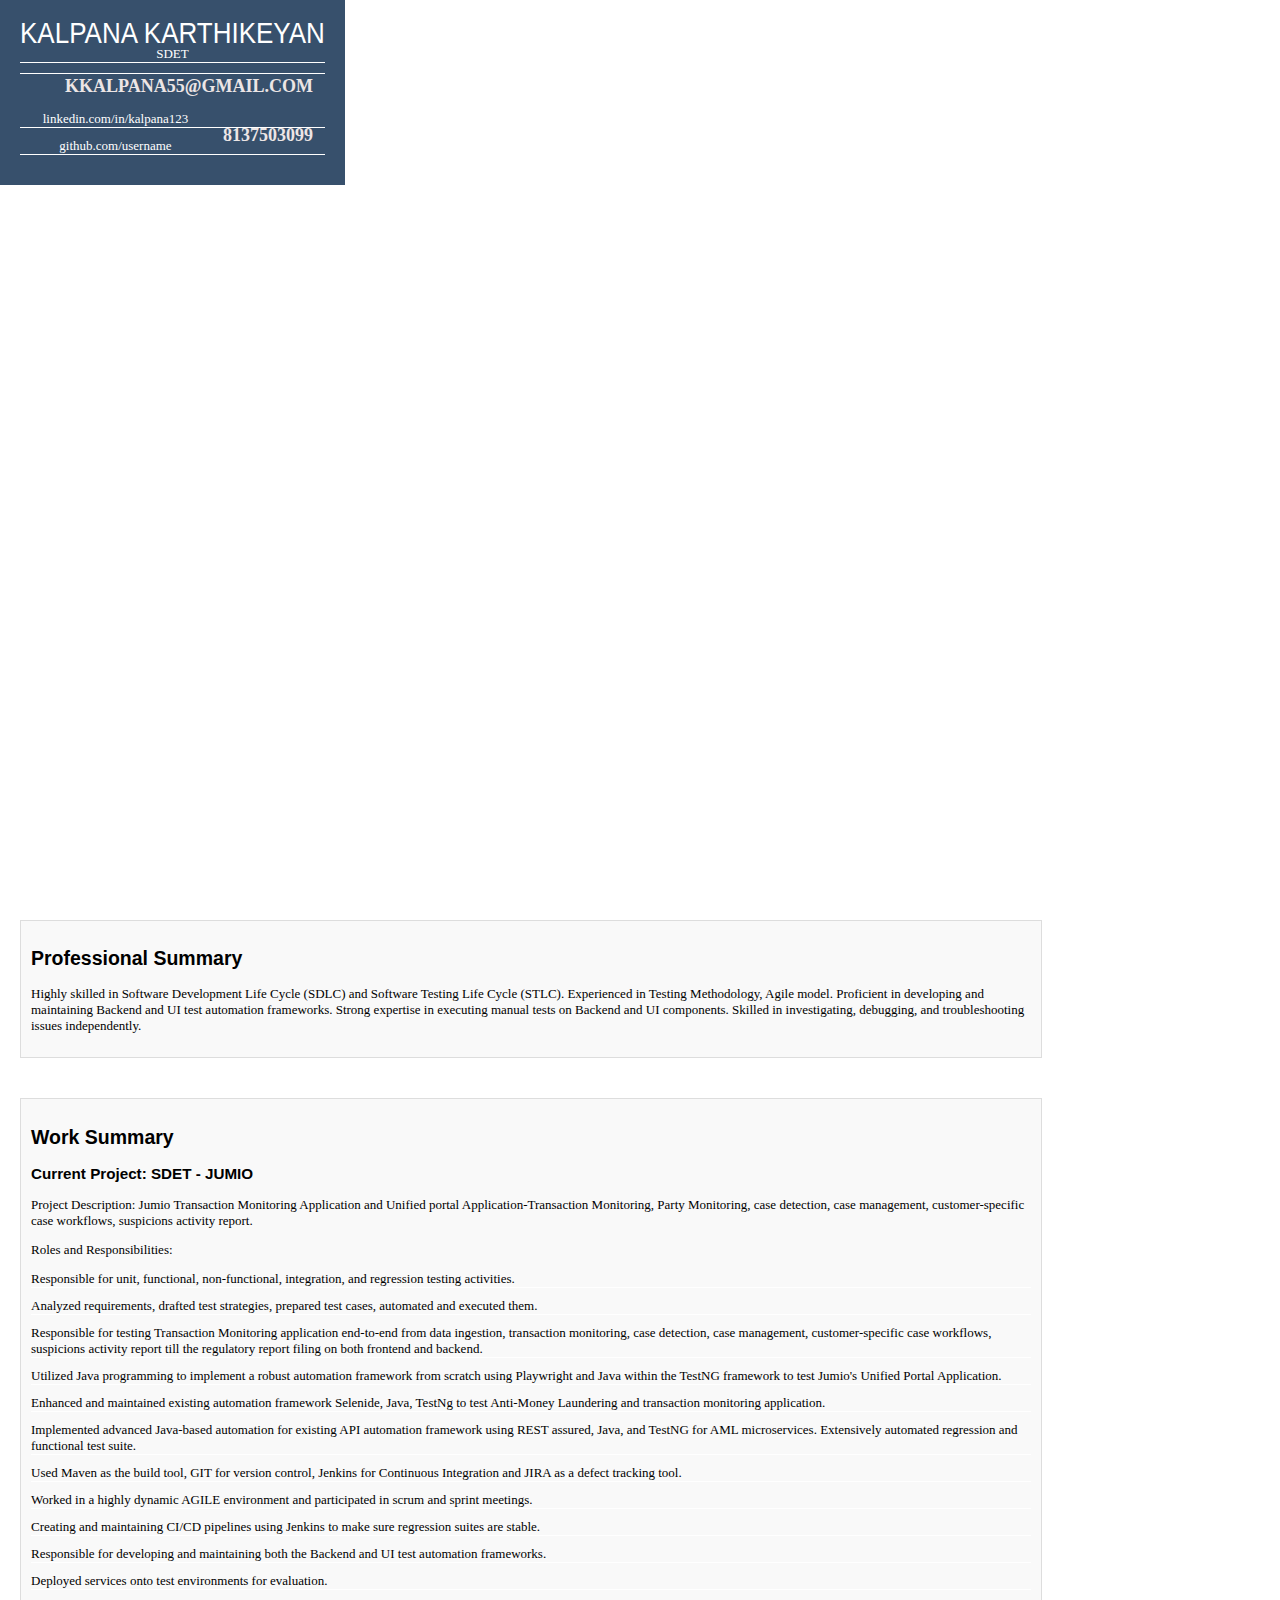
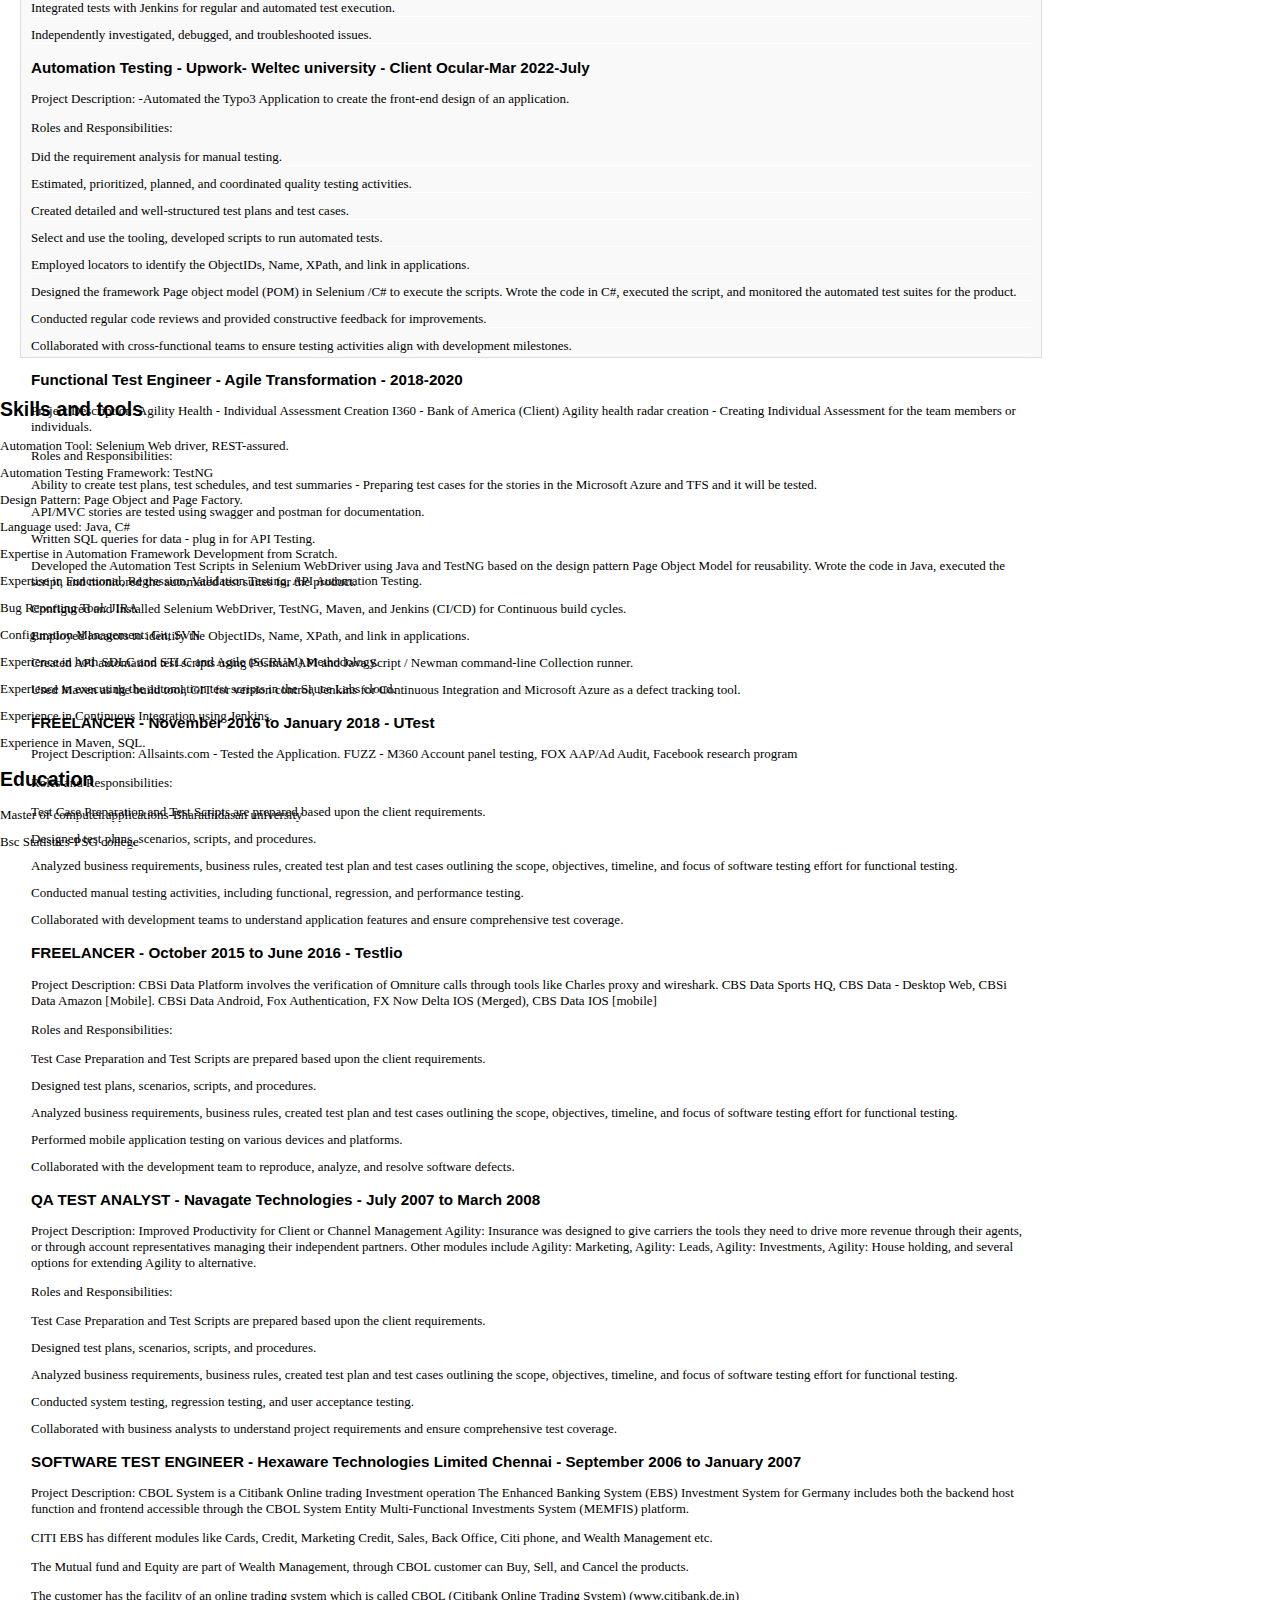
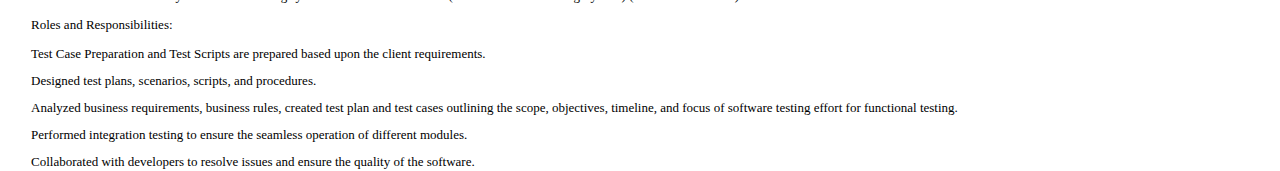
<file: kalpanaresume1.html>
<!DOCTYPE html>
<html lang="en">
<head>
    <meta charset="UTF-8">
    <meta name="viewport" content="width=device-width, initial-scale=1.0">
    <link rel="stylesheet" href="style.css">
    <title>Kalpana Karthikeyan - Resume</title>
</head>
<body>
<div class="container">
    <article class="resume-wrapper text-center position-relative">
        <header class="header">
            <div class="header-content">
                
                <div class="col">
                    <div class="row p-4 justify-content-center justify-content-md-between">
                        <div class="primary-info col-auto">
                            <h1 class="name mt-0 mb-1 text-white text-uppercase text-uppercase">KALPANA KARTHIKEYAN</h1>
                                                        <div class="title mb-3">SDET</div>
                            <ul class="list-unstyled">
                                <li class="mb-2">
                                    <a class="text-link" href="#">
                                        <i class="far fa-envelope fa-fw me-2" data-fa-transform="grow-3"></i>
                                                     KKALPANA55@GMAIL.COM
                                    </a>
                                </li>
                                <li>
                                    <a class="text-link" href="#">
                                        <i class="fas fa-mobile-alt fa-fw me-2" data-fa-transform="grow-6"></i>
                                                        8137503099
                                    </a>
                                </li>
                            </ul>
                        </div><!--//primary-info-->
                        
                        </div>
                                           
                      <div class="col2">
                        <div class="secondary-info col-auto mt-2">
                            <ul class="resume-social list-unstyled">
                                <li class="mb-3">
                                    <span class="fa-container text-center me-2"><i class="fab fa-linkedin-in fa-fw"></i></span>
                                    linkedin.com/in/kalpana123
                                </li>
                                <li class="mb-3">
                                    <span class="fa-container text-center me-2"><i class="fab fa-github-alt fa-fw"></i></span>
                                    github.com/username
                                </li>
                            </ul>
                        </div><!--//secondary-info-->
                        
                    
			</div>
                    </div><!--//row-->
                  
		</div>
              
            </div>
            <div id="professional-summary" class="section">
                <h2>Professional Summary</h2>
                <p>Highly skilled in Software Development Life Cycle (SDLC) and Software Testing Life Cycle (STLC).
                     Experienced in Testing Methodology, Agile model. Proficient in developing and maintaining Backend and UI test automation frameworks. Strong expertise in executing manual tests on Backend and UI components. Skilled in investigating, debugging, and troubleshooting issues independently.</p>
                </div>
        </header>

    
    </article>
    
 
            <div class="row">
        
           
                <div class="container">

        

        <div id="work-summary" class="section">
            <h2>Work Summary</h2>

            <div class="project">
                <h3>Current Project: SDET - JUMIO</h3>
                <p>Project Description: Jumio Transaction Monitoring Application and Unified portal Application-Transaction Monitoring, Party Monitoring, case detection, case management, customer-specific case workflows, suspicions activity report.</p>
                <p>Roles and Responsibilities:</p>
                <ul>
                    <li>Responsible for unit, functional, non-functional, integration, and regression testing activities.</li>
                    <li>Analyzed requirements, drafted test strategies, prepared test cases, automated and executed them.</li>
                    <li>Responsible for testing Transaction Monitoring application end-to-end from data ingestion, transaction monitoring, case detection, case management, customer-specific case workflows, suspicions activity report till the regulatory report filing on both frontend and backend.</li>
                    <li>Utilized Java programming to implement a robust automation framework from scratch using Playwright and Java within the TestNG framework to test Jumio's Unified Portal Application.</li>
                    <li>Enhanced and maintained existing automation framework Selenide, Java, TestNg to test Anti-Money Laundering and transaction monitoring application.</li>
                    <li>Implemented advanced Java-based automation for existing API automation framework using REST assured, Java, and TestNG for AML microservices. Extensively automated regression and functional test suite.</li>
                    <li>Used Maven as the build tool, GIT for version control, Jenkins for Continuous Integration and JIRA as a defect tracking tool.</li>
                    <li>Worked in a highly dynamic AGILE environment and participated in scrum and sprint meetings.</li>
                    <li>Creating and maintaining CI/CD pipelines using Jenkins to make sure regression suites are stable.</li>
                    <li>Responsible for developing and maintaining both the Backend and UI test automation frameworks.</li>
                    <li>Deployed services onto test environments for evaluation.</li>
                    <li>Integrated tests with Jenkins for regular and automated test execution.</li>
                    <li>Independently investigated, debugged, and troubleshooted issues.</li>
                </ul>
                
            </div>

            <div class="project">
                <h3>Automation Testing - Upwork- Weltec university - Client Ocular-Mar 2022-July</h3>
                <p>Project Description: -Automated the Typo3 Application to create the front-end design of an application.</p>
                <p>Roles and Responsibilities:</p>
                <ul>
                    <li>Did the requirement analysis for manual testing.</li>
                    <li>Estimated, prioritized, planned, and coordinated quality testing activities.</li>
                    <li>Created detailed and well-structured test plans and test cases.</li>
                    <li>Select and use the tooling, developed scripts to run automated tests.</li>
                    <li>Employed locators to identify the ObjectIDs, Name, XPath, and link in applications.</li>
                    <li>Designed the framework Page object model (POM) in Selenium /C# to execute the scripts. Wrote the code in C#, executed the script, and monitored the automated test suites for the product.</li>
                    <li>Conducted regular code reviews and provided constructive feedback for improvements.</li>
                    <li>Collaborated with cross-functional teams to ensure testing activities align with development milestones.</li>
                    <!-- Add more details as needed -->
                </ul>
            </div>

            <div class="project">
                <h3>Functional Test Engineer - Agile Transformation - 2018-2020</h3>
                <p>Project Description: Agility Health - Individual Assessment Creation I360 - Bank of America (Client) Agility health radar creation - Creating Individual Assessment for the team members or individuals.</p>
                <p>Roles and Responsibilities:</p>
                <ul>
                    <li>Ability to create test plans, test schedules, and test summaries - Preparing test cases for the stories in the Microsoft Azure and TFS and it will be tested.</li>
                    <li>API/MVC stories are tested using swagger and postman for documentation.</li>
                    <li>Written SQL queries for data - plug in for API Testing.</li>
                    <li>Developed the Automation Test Scripts in Selenium WebDriver using Java and TestNG based on the design pattern Page Object Model for reusability. Wrote the code in Java, executed the script, and monitored the automated test suites for the product.</li>
                    <li>Configured and Installed Selenium WebDriver, TestNG, Maven, and Jenkins (CI/CD) for Continuous build cycles.</li>
                    <li>Employed locators to identify the ObjectIDs, Name, XPath, and link in applications.</li>
                    <li>Created API automation test scripts using Postman API and Java Script / Newman command-line Collection runner.</li>
                    <li>Used Maven as the build tool, GIT for version control, Jenkins for Continuous Integration and Microsoft Azure as a defect tracking tool.</li>
                    <!-- Add more details as needed -->
                </ul>
            </div>

            <div class="project">
                <h3>FREELANCER - November 2016 to January 2018 - UTest</h3>
                <p>Project Description: Allsaints.com - Tested the Application. FUZZ - M360 Account panel testing, FOX AAP/Ad Audit, Facebook research program</p>
                <p>Roles and Responsibilities:</p>
                <ul>
                    <li>Test Case Preparation and Test Scripts are prepared based upon the client requirements.</li>
                    <li>Designed test plans, scenarios, scripts, and procedures.</li>
                    <li>Analyzed business requirements, business rules, created test plan and test cases outlining the scope, objectives, timeline, and focus of software testing effort for functional testing.</li>
                    <li>Conducted manual testing activities, including functional, regression, and performance testing.</li>
                    <li>Collaborated with development teams to understand application features and ensure comprehensive test coverage.</li>
                    <!-- Add more details as needed -->
                </ul>
            </div>

            <div class="project">
                <h3>FREELANCER - October 2015 to June 2016 - Testlio</h3>
                <p>Project Description: CBSi Data Platform involves the verification of Omniture calls through tools like Charles proxy and wireshark. CBS Data Sports HQ, CBS Data - Desktop Web, CBSi Data Amazon [Mobile]. CBSi Data Android, Fox Authentication, FX Now Delta IOS (Merged), CBS Data IOS [mobile]</p>
                <p>Roles and Responsibilities:</p>
                <ul>
                    <li>Test Case Preparation and Test Scripts are prepared based upon the client requirements.</li>
                    <li>Designed test plans, scenarios, scripts, and procedures.</li>
                    <li>Analyzed business requirements, business rules, created test plan and test cases outlining the scope, objectives, timeline, and focus of software testing effort for functional testing.</li>
                    <li>Performed mobile application testing on various devices and platforms.</li>
                    <li>Collaborated with the development team to reproduce, analyze, and resolve software defects.</li>
                    <!-- Add more details as needed -->
                </ul>
            </div>

            <div class="project">
                <h3>QA TEST ANALYST - Navagate Technologies - July 2007 to March 2008</h3>
                <p>Project Description: Improved Productivity for Client or Channel Management Agility: Insurance was designed to give carriers the tools they need to drive more revenue through their agents, or through account representatives managing their independent partners. Other modules include Agility: Marketing, Agility: Leads, Agility: Investments, Agility: House holding, and several options for extending Agility to alternative.</p>
                <p>Roles and Responsibilities:</p>
                <ul>
                    <li>Test Case Preparation and Test Scripts are prepared based upon the client requirements.</li>
                    <li>Designed test plans, scenarios, scripts, and procedures.</li>
                    <li>Analyzed business requirements, business rules, created test plan and test cases outlining the scope, objectives, timeline, and focus of software testing effort for functional testing.</li>
                    <li>Conducted system testing, regression testing, and user acceptance testing.</li>
                    <li>Collaborated with business analysts to understand project requirements and ensure comprehensive test coverage.</li>
                    <!-- Add more details as needed -->
                </ul>
            </div>

            <div class="project">
                <h3>SOFTWARE TEST ENGINEER - Hexaware Technologies Limited Chennai - September 2006 to January 2007</h3>
                <p>Project Description: CBOL System is a Citibank Online trading Investment operation The Enhanced Banking System (EBS) Investment System for Germany includes both the backend host function and frontend accessible through the CBOL System Entity Multi-Functional Investments System (MEMFIS) platform.</p>
                <p>CITI EBS has different modules like Cards, Credit, Marketing Credit, Sales, Back Office, Citi phone, and Wealth Management etc.</p>
                <p>The Mutual fund and Equity are part of Wealth Management, through CBOL customer can Buy, Sell, and Cancel the products.</p>
                <p>The customer has the facility of an online trading system which is called CBOL (Citibank Online Trading System) (www.citibank.de.in)</p>
                <p>Roles and Responsibilities:</p>
                <ul>
                    <li>Test Case Preparation and Test Scripts are prepared based upon the client requirements.</li>
                    <li>Designed test plans, scenarios, scripts, and procedures.</li>
                    <li>Analyzed business requirements, business rules, created test plan and test cases outlining the scope, objectives, timeline, and focus of software testing effort for functional testing.</li>
                    <li>Performed integration testing to ensure the seamless operation of different modules.</li>
                    <li>Collaborated with developers to resolve issues and ensure the quality of the software.</li>
                    <!-- Add more details as needed -->
                </ul>
            </div>

           
        </div> 
        
        </div>
       
        <section class="resume-section education-section mb-5">
            <h2 class="resume-section-title text-uppercase font-weight-bold pb-3 mb-3">Skills and tools</h2>
            <div class="resume-section-content">
                <ul>
                    <li>Automation Tool: Selenium Web driver, REST-assured.</li>
                    <li>Automation Testing Framework: TestNG</li>
                    <li>Design Pattern: Page Object and Page Factory.</li>
                    <li>Language used: Java, C#</li>
                    <li>Expertise in Automation Framework Development from Scratch.</li>
                    <li>Expertise in Functional, Regression, Validation Testing, API Automation Testing.</li>
                    <li>Bug Reporting Tool: JIRA</li>
                    <li>Configuration Management: Git, SVN</li>
                    <li>Experience in both SDLC and STLC and Agile (SCRUM) Methodology.</li>
                    <li>Experience in executing the automation test scripts in the Sauce Labs cloud.</li>
                    <li>Experience in Continuous Integration using Jenkins.</li>
                    <li>Experience in Maven, SQL.</li>
                </ul>
            </div>
                                
                               
                           
            <section class="resume-section education-section mb-5">
                <h2 class="resume-section-title text-uppercase font-weight-bold pb-3 mb-3">Education</h2>
                <div class="resume-section-content">
                    <ul class="list-unstyled">
                        <li class="mb-2">
                            <div class="resume-degree font-weight-bold">Master of computer applications-Bharathidasan university</div>
                         
                        </li>
                        <li>
                            <div class="resume-degree font-weight-bold">Bsc Statistics-PSG college</div>
                          
                            
                        </li>
                    </ul>
           
             
        </div>
    </div>
   
   </div>
</div>
</body>
</html>
</file>
<file: style.css>
.container {
  display: flex;
  flex-direction: row;
  width: 100%;
  height: 100%;
  height: 100vh;
  margin-bottom: 20px; 
  position: relative; /
}
.center-container {
  display: inline-block;
  vertical-align: top;

}
.header-right {
text-align: right;
}

.nav-list {
align-items: right;
list-style: none;
padding: 0;
margin: 0;
}

.nav-item {
display: inline-block;
margin-left: 75px; /* Adjust as needed */
}

.nav-link {
text-decoration: none;
color: black; /* Adjust as needed */
}


.header-right {
align-items: right;
float: right;
}

.header a {
float: right;
color: rgb(236, 229, 229);
text-align: right;
padding: 12px;
text-decoration: none;
font-size: 18px; 
line-height: 25px;
border-radius: 4px;
}


.nav-list {
list-style: none;
padding: 0;
margin: 0;
}
.nav-link {
text-decoration: none;
color: black; /* Adjust as needed */
}
.nav-item {
display: inline-block;
margin-right: 15px; /* Adjust as needed */
}
.icon-button {

  display: inline-flex;
  align-items: center;
  justify-content: center;
  padding: 10px;
  border: 1px solid #696d6e;
  border-radius: 5px;
  background-color: #6d7376;
  color: #fff;
  text-decoration: none;
  cursor: pointer;
  transition: background-color 0.3s ease;
}
.header h1 {
margin-right: 200px;  /* Remove default margin to prevent extra spacing */
}

.experience-item {
list-style: none;
}
.menu.special-list {
list-style: none;
padding: 0;
margin: 0;
color: white;
}
nav {
display: block; /* Force each nav element to appear on a new line */
margin-bottom: 20px; /* Optional: add some space between the nav elements */
}
.menu.special-list li {
margin-bottom: 10px;
}

.menu.special-list a {
text-decoration: none;
color: white;
}

/* Reset some default styles */
body, ul {
margin: 0;
padding: 0;
font-size:small;
}
li {
margin-bottom: 200px; /* Add spacing between menu items */
border-bottom: 1px solid #fff; /* Add a white border (adjust color as needed) */
}


/* Create a container to split the page */

/* Style the navigation menu */
nav {
background-color: #333; /* Set the background color */
width: 30%; /* Set the width to 30% */
padding: 20px; /* Add some padding for better styling */
box-sizing: border-box; /* Include padding in width calculation */
}

ul {
list-style-type: none; /* Remove list bullet points */
}

li {
margin-bottom: 10px; /* Add spacing between menu items */
}

a {
text-decoration: none; /* Remove underline from links */
color: #fff; /* Set link color */
font-weight: bold; /* Make the text bold */
}

/* Style for hover effect */
a:hover {
color: #ffd700; /* Change color on hover */
}


/* Style the content area */
.content {
width: 70%; /* Set the width to 70% */
padding: 20px; /* Add some padding for better styling */
box-sizing: border-box; /* Include padding in width calculation */
}
.menu{
margin-bottom: px; 
}

.icon-button:hover {
  background-color: #597a90;
}
.section {
border: none; 
 /* Adjust the width as needed */
max-width: 1000px; /* Optionally, set a maximum width */
/* Center the section horizontally */
 /* Add padding to the section */

/* Remove border */
}
.icon-button i {
  margin-right: 5px;
}
.leftPanel {
  width: 27%;
  background-color: #484444;
  padding: 0.7cm;
  display: flex;
  flex-direction: column;
  align-items: center;
}
.rightPanel {
  width: 73%;
  padding: 0.7cm;
}
.item {
  padding-bottom: 0.7cm;
  padding-top: 0.7cm;
}
.item h2{
  margin-top: 0;
}
.bottomLineSeparator {
  border-bottom: 0.05cm solid white;
}
.header h1, .header h2 {
  margin: 0; /* Remove default margin */
}
h2 {
  font-family: 'Archivo Narrow', sans-serif;
  text-align: left;
}
.leftPanel h2 {
  color: white;
}
.header h2 {
  text-align: left;
  margin-right:1x/* Adjust the margin to move "SDET" to the left */
}
.header h1 {

margin-right:5px /* Adjust the margin to move "SDET" to the left */
}
/* Apply a horizontal layout to the list */
.nav-list {
list-style: none;
display: flex;
flex-direction: row;
margin: 0;
padding: 0;
}
.navigation {
text-align: right;
}

/* Style for each list item */
.nav-item {
margin-right:5px; /* Adjust the spacing between items if needed */
}


.nav-link {
display: inline-block;
padding: 5px 10px;
background-color: #4a4b4a;
color: white;
text-align: center;
text-decoration: none;
border: none;
border-radius: 4px;
cursor: pointer;
transition: background-color 0.3s;

}

.nav-link:hover {
background-color: #4f524f;
}
/* Style for each link */
.nav-link {
text-decoration: none;
color: #ebe2e2; /* Adjust the color as needed */
padding: 10px 10px;
border: 1px ; /* Add border for styling if desired */
border-radius: 10px;
}

img {
  width: 4cm;
  height: 4cm;
  margin-bottom: 0.7cm;

  border: 0.15cm solid white;
  object-fit: cover;
  object-position: 50% 50%;
}

.details {
  width: 100%;
  display: flex;
  flex-direction: column;
}
.leftPanel .smallText, 
.leftPanel .smallText, 
.leftPanel .smallText span, 
.leftPanel .smallText p, 
.smallText a {
font-size: 0.45cm;
}
.smallText, 
.smallText span, 
.smallText p, 
.smallText a {
font-family: 'Source Sans Pro', sans-serif;
text-align: justify;
}
.contactIcon {
width: 0.5cm;
text-align: center;
}
.leftPanel, 
.leftPanel a {
color: #bebebe;
text-decoration: none;
}
.skill {
  display: flex;
  flex-direction: row;
  justify-content: space-between;
}

.yearsOfExperience {
  width: 1.6cm;
  display: flex;
  flex-direction: row;
  justify-content: center;
}
.alignleft {
  text-align: left !important;
  width: 1cm;
}
.alignright {
  text-align: right !important;
  width: 0.6cm;
  margin-right: 0.1cm
}
.bolded {
  font-weight: bold;
}
.white {
  color: white;
}
h1 { 
  font-family: 'Julius Sans One', sans-serif;
}
h1 { 
  font-weight: 200; 
  font-size: 1.cm;
  transform:scale(1,1.15); 
  margin-bottom: 0.3cm;
  margin-top: 0.5cm;
  text-transform: uppercase; 
}
h3 {
  font-family: 'Open Sans', sans-serif;
}
.workExperience>ul>li ul {
  padding-left: 0.5cm;
  list-style-type: disc;
}
.workExperience>ul {
  list-style-type: none;
  padding-left: 0;
}

.hamburger-menu {
  width: 40px; /* Fixed width */
  height: 40px; /* Fixed height */
  display: flex;
  flex-direction: column;
  justify-content: space-between;
  cursor: pointer;
}


.hamburger-menu .bar {
width: 30px;
height: 4px;
background-color: #7b7d84;
margin: 6px 0;
transition: 0.4s;
}

.menu-items {
  display:flex;
  
}

.menu-items a {
  margin-right: 50px; /* Adjust as needed */
  text-decoration: none;
  color: rgb(179, 177, 177);
display: block;
color: #e3dede;
text-decoration: none;
margin-bottom: 10px;
font-size: 18px;
}

.menu-items a:hover {
color: #007bff;
}
.workExperience>ul>li {
  position: relative;
  margin: 0;
  padding-bottom: 0.5cm;
  padding-left: 0.5cm;
}
.workExperience>ul>li:before {
  background-color: #b8abab;
  width: 0.05cm;
  content: '';
  position: absolute;
  top: 0.1cm;
  bottom: -0.2cm; /* change this after border removal */
  left: 0.05cm;
}
.image-container {
  width: 4cm;
  height: 4cm;
  overflow: hidden;

  border: 0.15cm solid white;
}
.image-container img {
  width: 100%;
  height: 100%;
  object-fit: cover;
  object-position: 50% 50%;
}
.nav-link {
  margin-right: 20px; /* Adjust spacing between menu items */
  text-decoration: none; /* Remove underline from links */
  color: #000; /* Set text color */
  font-weight: bold; /* Optionally, set font weight */
}
.workExperience>ul>li::after {
  content: '';
  position: absolute;
  background-image: url("data:image/svg+xml,%3Csvg xmlns='http://www.w3.org/2000/svg' aria-hidden='true' viewBox='0 0 32 32' focusable='false'%3E%3Ccircle stroke='none' fill='%23484444' cx='16' cy='16' r='10'%3E%3C/circle%3E%3C/svg%3E");
  background-repeat: no-repeat;
  background-size: contain;
  left: -0.09cm;
  top: 0;
  width: 0.35cm;
  height: 0.35cm;
}
.section {
  margin: 20px;
  padding: 10px;
  border: 1px solid #ddd;
  background-color: #f9f9f9;
}

nav {
margin-bottom: 20px; /* Optional: add some space between the nav elements */
}
.menu.special-list {
list-style: none;
padding: 0;
margin: 0;
color: white;
}

.menu.special-list li {
margin-bottom: 10px;
}

.menu.special-list a {
text-decoration: none;
color: white;
}
.header {
display: flex;

align-items: center;
text-align: left;
/* Center items vertically */
}

.header img {
width: 80px; /* Adjust the width as needed */
height: auto; /* Maintain aspect ratio */
margin-right: 10px; /* Add spacing between image and text */
}

.header h1 {
margin: 0; /* Remove default margin */
line-height: 1; /* Ensure the name is closer to the image */
}

.jobPosition {
  display: flex;
  flex-direction: row;
  justify-content: space-between;
}
.jobPosition span, 
.projectName span {
  font-family: 'Source Sans Pro', sans-serif;
}
.container {
  display: flex;
}
.header {
  background-color: #37506c;
  color: #fff;
  text-align: center;
  padding: 20px;
}

.section {
  margin: 20px;
  padding: 10px;
  border: 1px solid #ddd;
  background-color: #f9f9f9;
}
.sidebar {
  width: 500px; /* Adjust width as needed */
  background-color: #37506c;
  color: #fff;
  padding: 20px;
  box-sizing: border-box;
  overflow-x: hidden;
  transition: width 0.5s;
}
.content {
  flex: 1;
  padding: 20px;
  transition: margin-left 0.5s;
}

.menu-toggle {
  cursor: pointer;
  width: 30px;
  height: 20px;
  position: absolute;
  top: 20px;
  left: 20px;
  z-index: 1;
}


.bar {
  width: 50px;
  height: 3px;
  background-color: #fff;
  margin: 6px 0; /* Adjust the margin to space out the bars */
  transition: transform 0.3s ease-in-out;
}


.sidebar {
  width: 350px; /* Adjust width as needed */
  background-color: #797a7b;
  color: #878383;
  padding: 20px;
  box-sizing: border-box;
  overflow-x: hidden;
  transition: width cubic-bezier(0.215, 0.610, 0.355, 1);
}

.content {
  flex: 1;
  padding: 50px;
  transition: margin-left 0.5s;
}

.menu-toggle {
  cursor: pointer;
  width: 30px;
  height: 20px;
  position: absolute;
  top: 20px;
  left: 20px;
  z-index: 1;
}

.bar {
  width: 200%;
  height: 3px;
  background-color: #fff;
  margin: 4px 0;
  transition: transform 0.5s ease-in-out;
}

.menu-items {
  display: block;
}

.menu-items.show-menu {
  display: block;
}

.menu-items a {
  color: #cdc4c4;
  text-decoration: none;
  display: block;
  margin-bottom: 20px;
}
</file>
